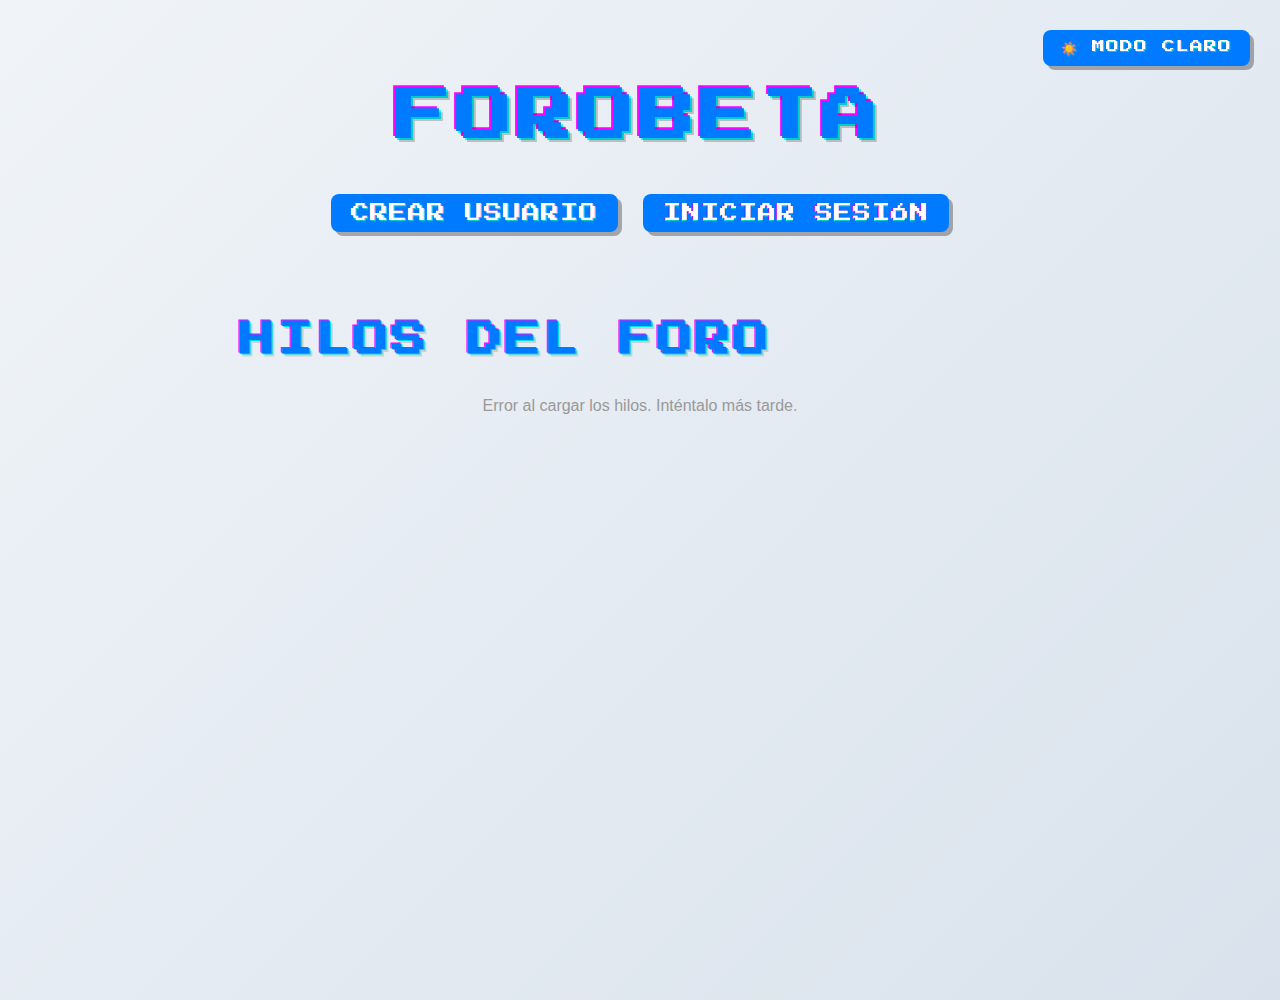
<file: index.html>
<!DOCTYPE html>
<html lang="es">
<head>
  <meta charset="UTF-8" />
  <title>ForoBeta</title>
  <link href="https://fonts.googleapis.com/css2?family=Press+Start+2P&display=swap" rel="stylesheet">
  <link rel="stylesheet" href="./css/style.css">
  <link rel="icon" href="/favicon.ico" type="image/x-icon">
</head>
<body>
  <h1>ForoBeta</h1>

  <div id="saludo-usuario" style="cursor: pointer;"></div>

  <button id="theme-toggle" class="theme-toggle-btn">☀️ Modo Claro</button>

  <div id="accionesNoLogueado">
    <button onclick="location.href='crear-usuario.html'">Crear Usuario</button>
    <button onclick="location.href='login.html'">Iniciar Sesión</button>
  </div>

  <div id="accionesLogueado" style="display:none;">
    <button onclick="location.href='crear-hilo.html'">Crear Hilo</button>
    <button onclick="cerrarSesion()">Cerrar Sesión</button>
  </div>


  <div class="hilos-container">
    <h2 class="hilos-titulo-foro">Hilos del Foro</h2>
    <div id="hilos-lista">
      <div class="loading">Cargando hilos...</div>
    </div>
  </div>

  <script type="module" src="./js/main.js"></script>
  <script src="js/theme.js"></script>

</body>
</html>
</file>
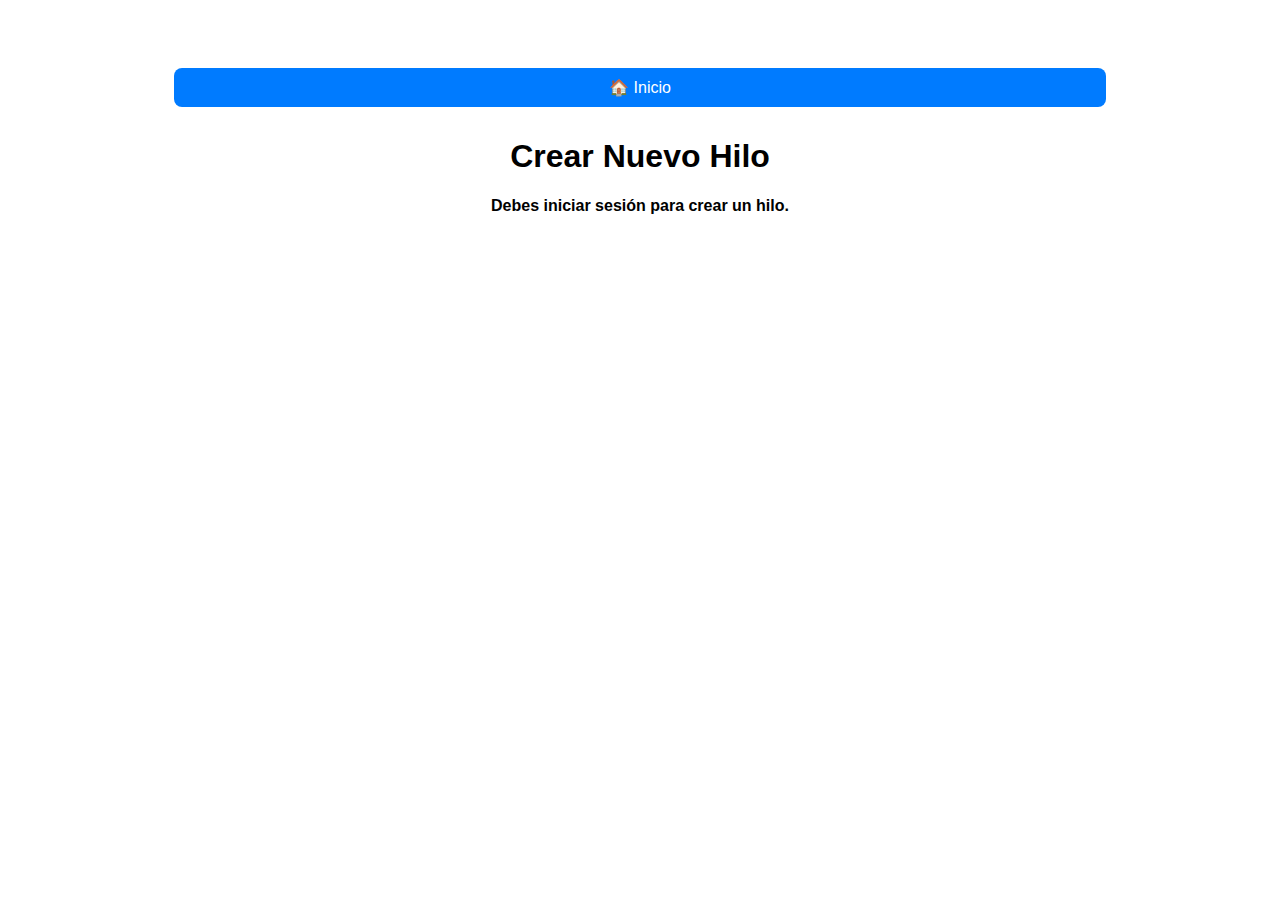
<file: crear-hilo.html>
<!DOCTYPE html>
<html lang="es">
<head>
  <meta charset="UTF-8">
  <title>Crear Hilo - ForoRamu</title>
  <style>
    body { font-family: Arial, sans-serif; padding: 50px; text-align: center; }
    input, textarea, button {
      width: 80%;
      padding: 10px;
      margin: 10px;
      font-size: 16px;
    }
    button {
      background-color: #28a745;
      color: white;
      border: none;
      border-radius: 8px;
      cursor: pointer;
    }
    button:hover { background-color: #218838; }
    #mensajeInfo { margin-top: 20px; font-weight: bold; }

    .boton-crearhilo {
      background-color: #007bff;
      color: white;
      border: none;
      padding: 10px 20px;
      border-radius: 8px;
      cursor: pointer;
      font-size: 16px;
    }

    .boton-crearhilo:hover {
      background-color: #0056b3;
    }

  </style>
</head>
<body>
  <button class="boton-crearhilo" onclick="location.href='index.html'">🏠 Inicio</button>

  <h1>Crear Nuevo Hilo</h1>
  <form id="formHilo">
    <input type="text" id="titulo" placeholder="Título del hilo" required /><br>
    <textarea id="mensajeContenido" rows="5" placeholder="Mensaje del hilo" required></textarea><br>
    <button type="submit">Publicar</button>
  </form>
  <p id="mensajeInfo"></p>

  <script>
  const API_URL = 'https://backend-forobeta.onrender.com';
  const token = localStorage.getItem('token');
  const mensajeInfo = document.getElementById('mensajeInfo');
  const textareaMensaje = document.getElementById('mensajeContenido');

  if (!token) {
    mensajeInfo.innerText = 'Debes iniciar sesión para crear un hilo.';
    document.getElementById('formHilo').style.display = 'none';
  }

  document.getElementById('formHilo').addEventListener('submit', async (e) => {
    e.preventDefault();

    const titulo = document.getElementById('titulo').value;
    const mensaje = textareaMensaje.value;

    try {
      const res = await fetch(`${API_URL}/hilos`, { // ✅ usa la URL absoluta aquí
        method: 'POST',
        headers: {
          'Content-Type': 'application/json',
          'Authorization': `Bearer ${token}`
        },
        body: JSON.stringify({
          titulo: titulo,
          mensaje_del_hilo: mensaje
        })
      });

      const data = await res.json();

      if (res.ok) {
        mensajeInfo.style.color = 'green';
        mensajeInfo.innerText = '¡Hilo creado con éxito! Redirigiendo...';
        document.getElementById('formHilo').reset();

        setTimeout(() => {
          window.location.href = 'index.html';
        }, 1000);
      } else {
        mensajeInfo.style.color = 'red';
        mensajeInfo.innerText = data.error || 'Error desconocido al crear hilo.';
      }
    } catch (error) {
      mensajeInfo.style.color = 'red';
      mensajeInfo.innerText = 'Error de conexión o del servidor: ' + error.message;
      console.error('Error en la petición fetch:', error);
    }
  });
</script>

</body>
</html>
</file>
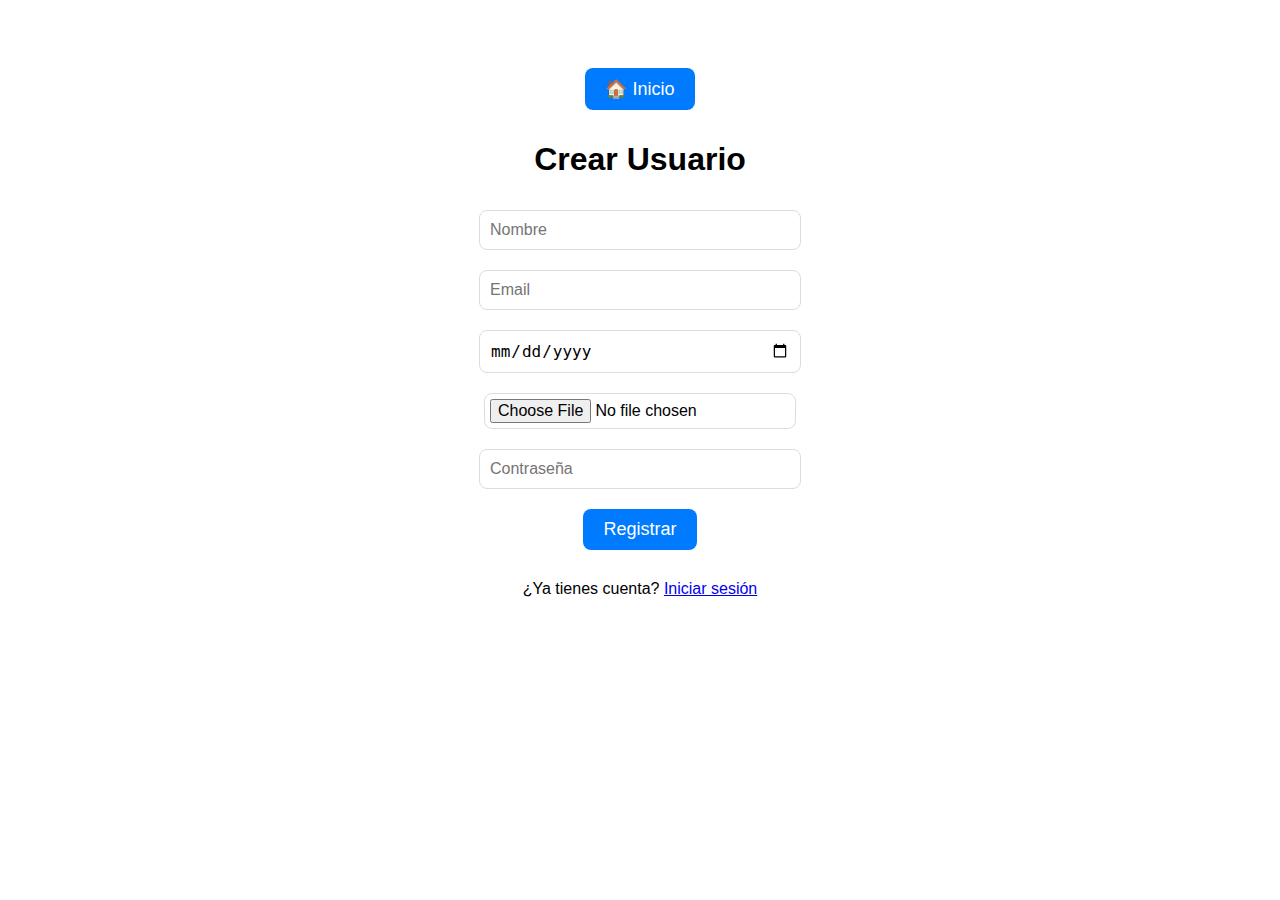
<file: crear-usuario.html>
<!DOCTYPE html>
<html lang="es">
<head>
  <meta charset="UTF-8">
  <title>ForoBeta - Crear Usuario</title>
  <style>
    body {
      font-family: Arial, sans-serif;
      text-align: center;
      padding: 50px;
    }
    button {
      font-size: 18px;
      padding: 10px 20px;
      margin: 10px;
      cursor: pointer;
      background-color: #007BFF;
      color: white;
      border: none;
      border-radius: 8px;
    }
    button:hover {
      background-color: #0056b3;
    }
    input {
      font-size: 16px;
      padding: 10px;
      margin: 10px;
      border: 1px solid #ddd;
      border-radius: 8px;
      width: 300px;
    }
    input[type="file"] {
      padding: 5px;
    }
    form {
      margin: 20px 0;
    }
    .error {
      color: red;
      margin: 10px 0;
    }
    .success {
      color: green;
      margin: 10px 0;
    }
    .caps-lock-warning {
      color: orange;
      font-size: 0.9em;
      margin-top: -5px;
      margin-bottom: 5px;
    }
  </style>
</head>
<body>
  <button onclick="location.href='index.html'">🏠 Inicio</button>

  <h1>Crear Usuario</h1>

  <form id="form-usuario">
    <input type="text" name="nombre" placeholder="Nombre" required><br>
    <input type="email" name="email" placeholder="Email" required><br>
    <input type="date" id="cumple" name="cumple" required><br>
    <input type="file" name="fotoperfil" accept="image/*"><br>
    <input type="password" name="password" id="password" placeholder="Contraseña" required><br>
    <div id="caps-lock-message" class="caps-lock-warning" style="display: none;">Bloq Mayús activado</div>
    <button type="submit">Registrar</button>
  </form>

  <div id="mensaje"></div>

  <p>¿Ya tienes cuenta? <a href="login.html">Iniciar sesión</a></p>

  <script>
    const API_URL = 'https://backend-forobeta.onrender.com';

    const passwordInput = document.getElementById('password');
    const capsLockMessage = document.getElementById('caps-lock-message');

    passwordInput.addEventListener('keydown', function(event) {
      capsLockMessage.style.display = event.getModifierState('CapsLock') ? 'block' : 'none';
    });

    passwordInput.addEventListener('keyup', function(event) {
      capsLockMessage.style.display = event.getModifierState('CapsLock') ? 'block' : 'none';
    });

    passwordInput.addEventListener('focus', function(event) {
      if (event.getModifierState && event.getModifierState('CapsLock')) {
        capsLockMessage.style.display = 'block';
      }
    });

    passwordInput.addEventListener('blur', function() {
      capsLockMessage.style.display = 'none';
    });

    document.getElementById('form-usuario').addEventListener('submit', async function(e) {
      e.preventDefault();

      const formData = new FormData(e.target);
      const datos = {
        nombre: formData.get('nombre'),
        email: formData.get('email'),
        cumple: formData.get('cumple'),
        password: formData.get('password')
        // fotoperfil aún no se procesa en esta versión
      };

      try {
        const response = await fetch(`${API_URL}/usuarios/registro`, {
          method: 'POST',
          headers: {
            'Content-Type': 'application/json'
          },
          body: JSON.stringify(datos)
        });

        const resultado = await response.json();

        if (response.ok) {
          localStorage.setItem('userId', resultado.usuario.id);
          document.getElementById('mensaje').innerHTML =
            '<div class="success">Usuario creado correctamente. Redirigiendo...</div>';
          setTimeout(() => {
            window.location.href = 'login.html';
          }, 1500);
        } else {
          document.getElementById('mensaje').innerHTML =
            `<div class="error">${resultado.error}</div>`;
        }
      } catch (error) {
        console.error('Error:', error);
        document.getElementById('mensaje').innerHTML =
          '<div class="error">Error de conexión</div>';
      }
    });
  </script>
</body>
</html>
</file>
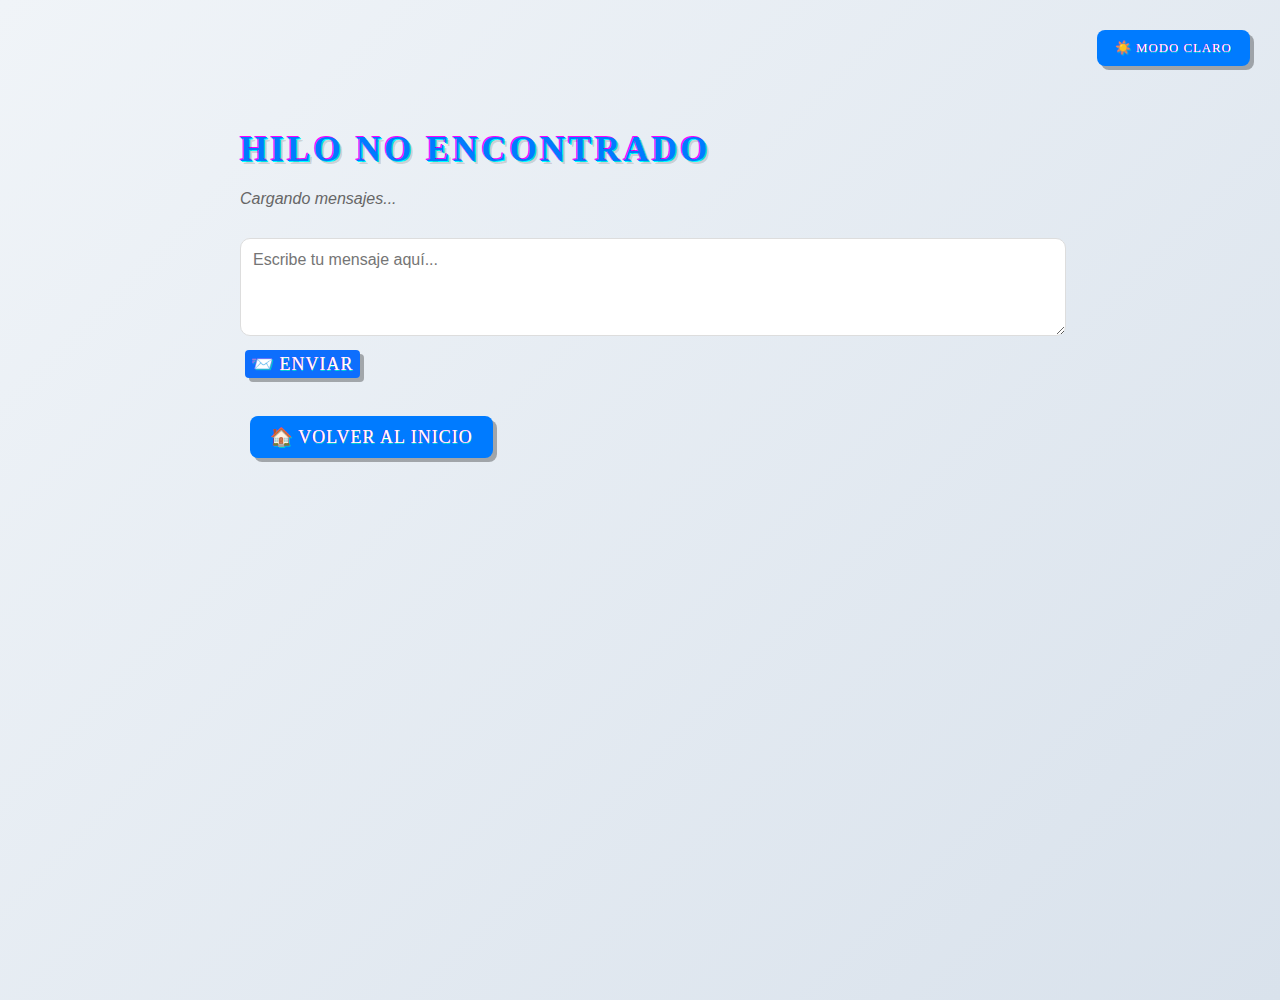
<file: hilo.html>
<!DOCTYPE html>
<html lang="es">
<head>
  <meta charset="UTF-8" />
  <meta name="viewport" content="width=device-width, initial-scale=1.0"/>
  <title>Hilo del Foro</title>
  <link rel="stylesheet" href="css/style.css">
</head>
<body>

  <!-- Botón de modo oscuro -->
  <button id="theme-toggle" class="theme-toggle-btn">☀️ Modo Claro</button>

  <!-- Saludo del usuario -->
  <div id="saludo-usuario"></div>

  <!-- Contenedor principal -->
  <main class="hilos-container">
    <h1 class="hilos-titulo-foro" id="titulo-hilo">Cargando título del hilo...</h1>

    <!-- Lista de mensajes -->
    <section id="mensajes" class="mensajes-lista">
      <div class="loading">Cargando mensajes...</div>
    </section>

    <!-- Formulario de nuevo mensaje -->
    <section id="form-respuesta" class="form-respuesta">
      <textarea id="mensaje-input" placeholder="Escribe tu mensaje aquí..." rows="4" class="mensaje-textarea"></textarea>
      <br>
      <button class="btn-editar" onclick="enviarMensaje()">📨 Enviar</button>
    </section>

    <br>
    <button class="btn-mensaje" onclick="location.href='index.html'">🏠 Volver al Inicio</button>
  </main>

  <script type="module" src="js/mensajes.js"></script>
  <script src="js/theme.js"></script>
</body>
</html>
</file>
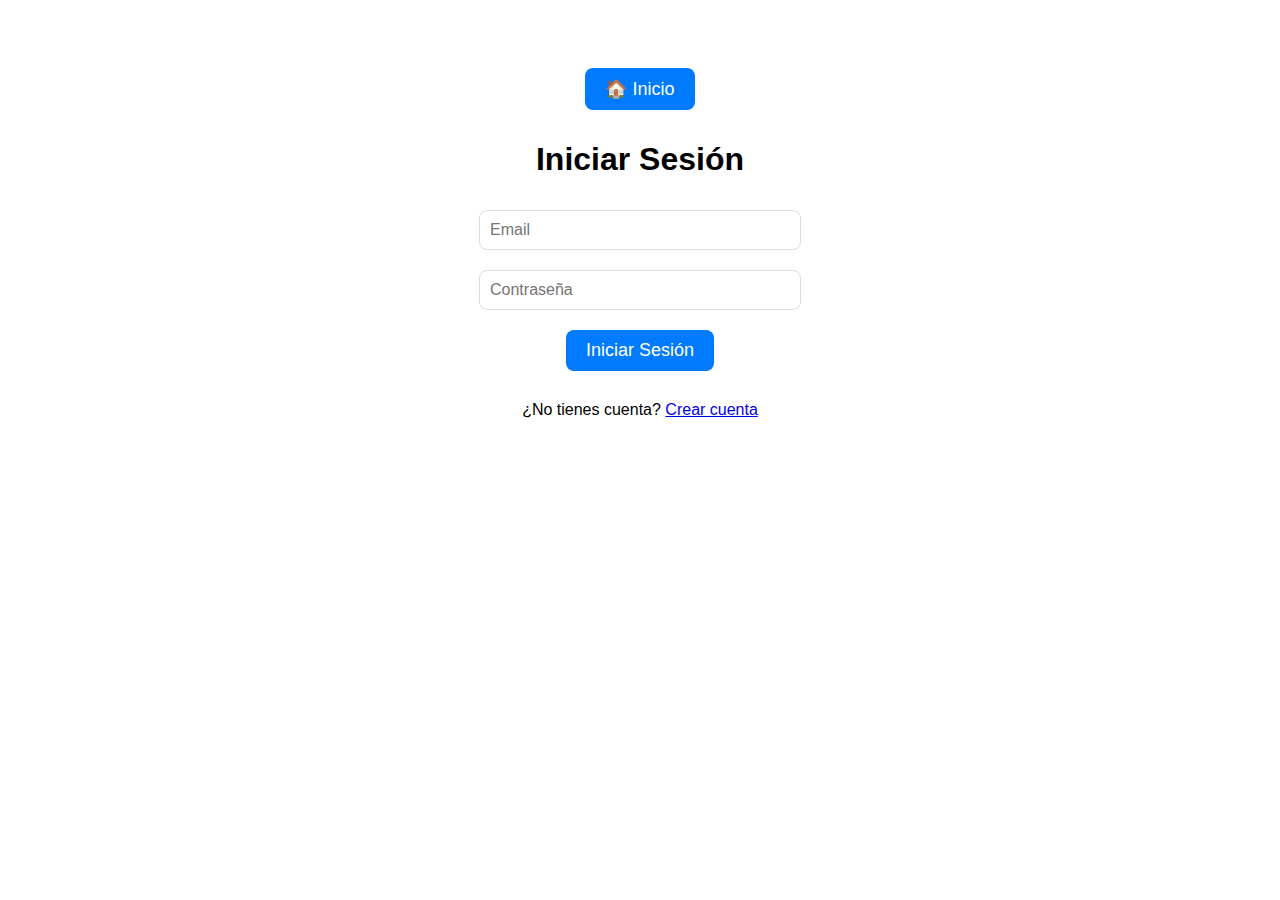
<file: login.html>
<!DOCTYPE html>
<html lang="es">
<head>
  <meta charset="UTF-8" />
  <title>ForoRamu - Login</title>
  <style>
    body { 
      font-family: Arial, sans-serif; 
      text-align: center; 
      padding: 50px; 
    }
    button {
      font-size: 18px;
      padding: 10px 20px;
      margin: 10px;
      cursor: pointer;
      background-color: #007BFF;
      color: white;
      border: none;
      border-radius: 8px;
    }
    button:hover { 
      background-color: #0056b3; 
    }
    
    input {
      font-size: 16px;
      padding: 10px;
      margin: 10px;
      border: 1px solid #ddd;
      border-radius: 8px;
      width: 300px;
    }
    
    form {
      margin: 20px 0;
    }
    
    .error {
      color: red;
      margin: 10px 0;
    }
    
    .success {
      color: green;
      margin: 10px 0;
    }
  </style>
</head>
<body>
  <button onclick="location.href='index.html'">🏠 Inicio</button>

  <h1>Iniciar Sesión</h1>

  <form id="loginForm">
    <input type="email" name="email" placeholder="Email" required><br>
    <input type="password" name="password" placeholder="Contraseña" required><br>
    <button type="submit">Iniciar Sesión</button>
  </form>

  <div id="mensaje"></div>

  <p>¿No tienes cuenta? <a href="crear-usuario.html">Crear cuenta</a></p>

  <script>
    const API_URL = 'https://backend-forobeta.onrender.com';
    document.getElementById('loginForm').addEventListener('submit', async function(e) {
      e.preventDefault();
      
      const formData = new FormData(e.target);
      const datos = {
        email: formData.get('email'),
        password: formData.get('password')
      };

      try {
        const response = await fetch('${API_URL}/usuarios/login', {
          method: 'POST',
          headers: {
            'Content-Type': 'application/json'
          },
          body: JSON.stringify(datos)
        });

        const resultado = await response.json();

        if (response.ok) {
          // Guardar token en localStorage
          localStorage.setItem('token', resultado.token);
          localStorage.setItem('usuario', JSON.stringify(resultado.usuario));
          
          document.getElementById('mensaje').innerHTML = 
            '<div class="success">Login exitoso. Redirigiendo...</div>';
          
          // Redirigir al inicio después de 1 segundo
          setTimeout(() => {
            window.location.href = 'index.html';
          }, 1000);
        } else {
          document.getElementById('mensaje').innerHTML = 
            `<div class="error">${resultado.error}</div>`;
        }
      } catch (error) {
        console.error('Error:', error);
        document.getElementById('mensaje').innerHTML = 
          '<div class="error">Error de conexión</div>';
      }
    });
  </script>
  <script type="module" src="./js/login.js"></script>
</body>
</html>
</file>
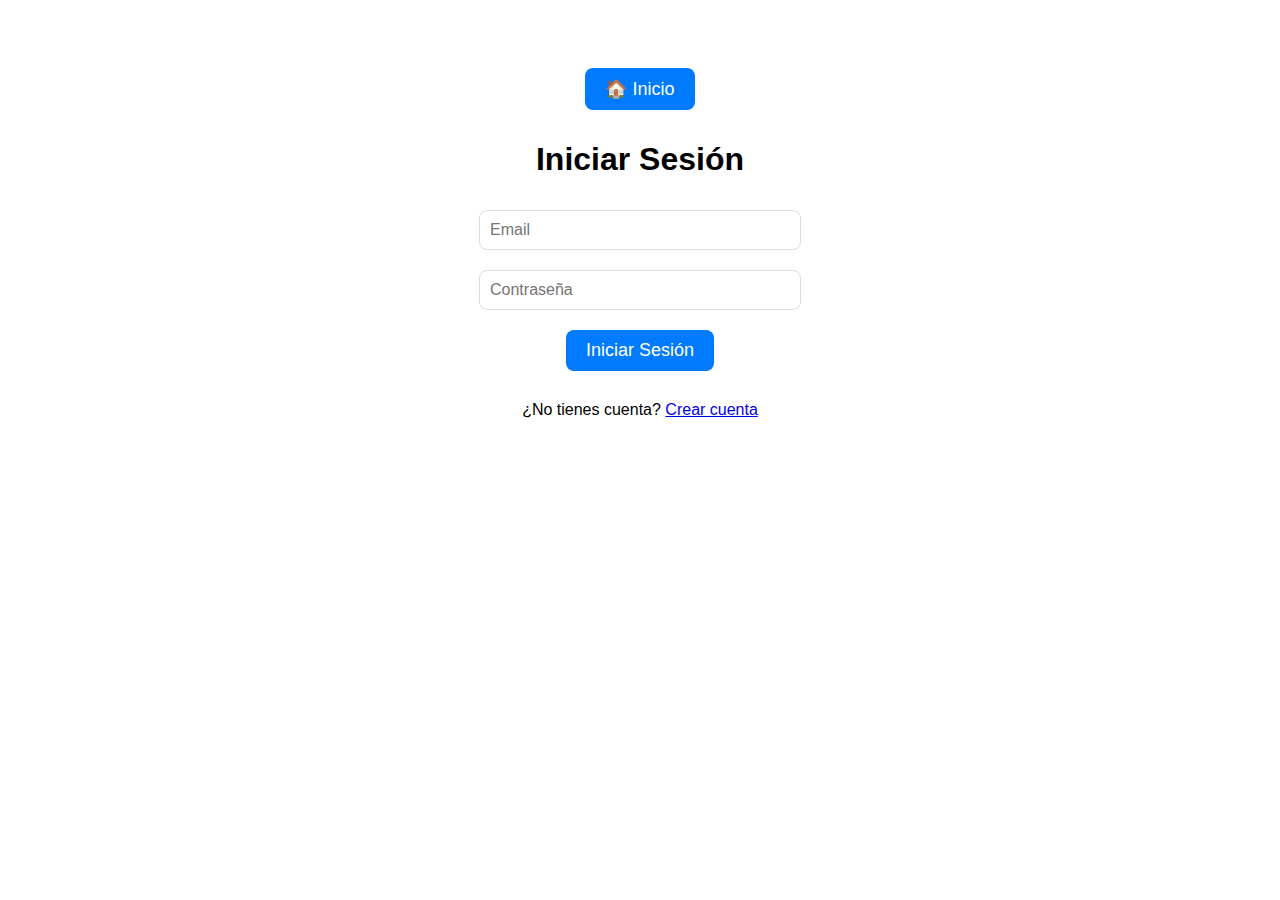
<file: perfil.html>
<!DOCTYPE html>
<html lang="es">
<head>
  <meta charset="UTF-8">
  <title>ForoBeta</title>
  <style>
    body { font-family: Arial, sans-serif; padding: 40px; text-align: center; }
    button {
      padding: 10px 20px;
      font-size: 16px;
      margin: 15px;
      border: none;
      border-radius: 8px;
      cursor: pointer;
    }
    .editar { background-color: #007bff; color: white; }
    .editar:hover { background-color: #0056b3; }
    .eliminar { background-color: #dc3545; color: white; }
    .eliminar:hover { background-color: #a71d2a; }
    .btn-perfil {
      font-size: 18px;
      padding: 10px 20px;
      margin: 10px;
      cursor: pointer;
      background-color: #007BFF;
      color: white;
      border: none;
      border-radius: 8px;
    }

    .btn-perfil:hover {
      background-color: #0056b3;
    }
  </style>
</head>
<body>
  <button class="btn-perfil" onclick="location.href='index.html'">🏠 Inicio</button>

  <h1>Mi Perfil</h1>
  <div id="perfil-info">
    <p><strong>Nombre:</strong> <span id="perfil-nombre"></span></p>
    <p><strong>Email:</strong> <span id="perfil-email"></span></p>
    <p><strong>Fecha de registro:</strong> <span id="perfil-fecha"></span></p>
  </div>

  <button class="editar" onclick="editarNombre()">✏️ Editar Nombre</button>
  <button class="eliminar" onclick="eliminarCuenta()">🗑️ Eliminar Cuenta</button>

<script src="./js/perfil.js"></script>
</body>
</html>
</file>
<file: css/style.css>
/* style.css */

/* Variables CSS para los colores del tema */
:root {
  /* Modo Claro por defecto */
  --color-bg-body: linear-gradient(135deg, #f0f4f8 0%, #d9e2ec 100%);
  --color-text-primary: #333;
  --color-heading: #007BFF;
  --color-button-bg: #007BFF;
  --color-button-hover-bg: #0056b3;
  --color-card-bg: #f8f9fa;
  --color-card-border: #ddd;
  --color-card-hover-bg: #e9ecef;
  --color-link: #007BFF;
  --color-link-hover: #0056b3;
  --color-saludo-bg: linear-gradient(135deg, #667eea 0%, #764ba2 100%);
  --color-saludo-border: rgba(255,255,255,0.2);
  --color-info-text: #666;
  --color-error-text: red;
  --color-success-text: green;
  --color-loading-text: #666;
  --color-no-hilos-text: #999;
  --color-heading-shadow-light: #FF00FF; /* Magenta */
  --color-heading-shadow-dark: #00FFFF; /* Cian */
  --color-button-border: #004d99; /* Borde oscuro para el modo claro */
  --color-animated-gradient-1-light: #f0f4f8;
  --color-animated-gradient-2-light: #d9e2ec;
  --color-animated-gradient-3-light: #c0d0e0; /* Un tercer color para el degradado */

}

/* Modo Oscuro - Se aplicará cuando el <body> tenga la clase 'dark-mode' */
body.dark-mode {
  --color-bg-body: linear-gradient(135deg, #2c3e50 0%, #1a252f 100%); /* Degradado oscuro */
  --color-text-primary: #ecf0f1; /* Texto claro */
  --color-heading: #ecf0f1; /* Títulos blanco */
  --color-button-bg: #8e44ad;
  --color-button-hover-bg: #6c3483;
  --color-card-bg: #34495e; /* Fondo de tarjetas más oscuro */
  --color-card-border: #444;
  --color-card-hover-bg: #40576f;
  --color-link: #9b59b6;
  --color-link-hover: #8e44ad;
  --color-saludo-bg: linear-gradient(135deg, #4b0082 0%, #800080 100%); /* Degradado saludo más oscuro/profundo */
  --color-saludo-border: rgba(255,255,255,0.1);
  --color-info-text: #bdc3c7;
  --color-error-text: #e74c3c;
  --color-success-text: #2ecc71;
  --color-loading-text: #bdc3c7;
  --color-no-hilos-text: #7f8c8d;
  --color-heading-shadow-light: #FF00FF; /* Mantiene el magenta */
  --color-heading-shadow-dark: #00FFFF; /* Mantiene el cian */
  --color-button-border: #5e3b7c; /* Borde más claro para el modo oscuro */
  --color-animated-gradient-1-dark: #2c3e50;
  --color-animated-gradient-2-dark: #1a252f;
  --color-animated-gradient-3-dark: #3a4b5c; /* Un tercer color para el degradado oscuro */
  background: linear-gradient(
    135deg,
    var(--color-animated-gradient-1-dark) 0%,
    var(--color-animated-gradient-2-dark) 50%,
    var(--color-animated-gradient-3-dark) 100%
  );
  background-size: 200% 200%; /* También en modo oscuro */
  animation: background-move 15s ease infinite alternate; /* Misma animación */

}

/* Aplicar las variables a los elementos */
body {
  font-family: Arial, sans-serif;
  text-align: center;
  padding: 50px;
  /* Elimina el background: var(--color-bg-body); actual y reemplázalo con el animado */
  background: linear-gradient(
    135deg,
    var(--color-animated-gradient-1-light) 0%,
    var(--color-animated-gradient-2-light) 50%,
    var(--color-animated-gradient-3-light) 100%
  );
  background-size: 200% 200%; /* Duplica el tamaño para que se pueda animar */
  min-height: 100vh;
  margin: 0;
  transition: color 0.5s ease; /* Solo transita el color de texto, el fondo será animado */
  animation: background-move 15s ease infinite alternate; /* Animación de movimiento */
}

/* Definición de la animación para el fondo */
@keyframes background-move {
  0% {
    background-position: 0% 50%; /* Punto de inicio del degradado */
  }
  100% {
    background-position: 100% 50%; /* Punto final del degradado */
  }
}

h1 {
  color: var(--color-heading); /* Aplica a los títulos */
  transition: color 0.5s ease;
}

button {
  font-size: 18px;
  padding: 10px 20px;
  margin: 10px;
  cursor: pointer;
  background-color: var(--color-button-bg); /* Variable para el botón */
  color: white;
  border: none;
  border-radius: 8px;
  transition: background-color 0.3s ease; /* Transición para hover */
}

button:hover {
  background-color: var(--color-button-hover-bg); /* Variable para el hover del botón */
}

/* Estilos para el saludo personalizado */
#saludo-usuario {
  background: var(--color-saludo-bg); /* Variable para el fondo del saludo */
  color: white;
  padding: 20px 30px;
  border-radius: 15px;
  margin: 25px auto;
  font-size: 1.4em;
  font-weight: bold;
  box-shadow: 0 8px 25px rgba(102, 126, 234, 0.3); /* Este shadow podría ajustarse para dark mode si quieres */
  max-width: 500px;
  display: none;
  animation: slideIn 0.6s ease-out;
  border: 2px solid var(--color-saludo-border); /* Variable para el borde del saludo */
  transition: background 0.5s ease, border-color 0.5s ease;
}

/* Estilos para la lista de hilos */
.hilos-container {
  max-width: 800px;
  margin: 30px auto;
  text-align: left;
}

.hilo-item {
  background-color: var(--color-card-bg); /* Variable para el fondo de las tarjetas */
  border: 1px solid var(--color-card-border); /* Variable para el borde de las tarjetas */
  border-radius: 8px;
  padding: 15px;
  margin: 10px 0;
  cursor: pointer;
  transition: all 0.3s ease;
}

.hilo-item:hover {
  background-color: var(--color-card-hover-bg); /* Variable para el hover de las tarjetas */
  transform: translateY(-2px);
  box-shadow: 0 4px 12px rgba(0,0,0,0.1); /* Este shadow también podría ajustarse */
}

.hilo-titulo {
  font-size: 18px;
  font-weight: bold;
  color: var(--color-link); /* Variable para el título del hilo */
  margin-bottom: 5px;
  transition: color 0.5s ease;
}

.hilo-info {
  font-size: 14px;
  color: var(--color-info-text); /* Variable para la info del hilo */
  transition: color 0.5s ease;
}

a {
  color: var(--color-link); /* Variable para enlaces */
  text-decoration: none;
  transition: color 0.5s ease;
}

a:hover {
  color: var(--color-link-hover); /* Variable para hover de enlaces */
}

/* ... y el resto de tus estilos ... */
.loading {
  color: var(--color-loading-text);
  font-style: italic;
}

.no-hilos {
  color: var(--color-no-hilos-text);
  text-align: center;
  padding: 20px;
}

.error {
  color: var(--color-error-text);
  margin: 10px 0;
}

.success {
  color: var(--color-success-text);
  margin: 10px 0;
}

/* Animaciones existentes */
@keyframes slideIn {
  from {
    opacity: 0;
    transform: translateY(-30px) scale(0.9);
  }
  to {
    opacity: 1;
    transform: translateY(0) scale(1);
  }
}

@keyframes slideOut {
  from {
    opacity: 1;
    transform: translateY(0) scale(1);
  }
  to {
    opacity: 0;
    transform: translateY(-30px) scale(0.9);
  }
}

.theme-toggle-btn {
  position: fixed; /* Lo fija respecto a la ventana del navegador */
  top: 20px;       /* Margen desde la parte superior */
  right: 20px;     /* Margen desde la parte derecha */
  z-index: 1000;   /* Asegura que esté por encima de otros elementos */
  /* Puedes añadir un poco de sombra o ajustar el padding si quieres */
  padding: 8px 15px; /* Un poco menos de padding que los otros botones si quieres */
  font-size: 16px;   /* Un poco más pequeño quizás */
  border-radius: 50px; /* Bordes más redondeados para un look de "píldora" */
  box-shadow: 0 4px 8px rgba(0,0,0,0.2); /* Sombra para que "flote" */
  transition: background-color 0.3s ease, transform 0.2s ease, box-shadow 0.2s ease;
}

.theme-toggle-btn:hover {
  transform: translateY(-2px); /* Pequeño efecto al pasar el ratón */
  box-shadow: 0 6px 12px rgba(0,0,0,0.3);
}

h1 {
  font-family: 'Press Start 2P', cursive; /* Fuente pixelada */
  font-size: 3.5em; /* Un tamaño generoso */
  color: var(--color-heading); /* Usa tu color de título del tema (azul/morado) */
  text-shadow: 
    4px 4px 0px rgba(0, 0, 0, 0.2), /* Sombra ligera para darle profundidad */
    -2px -2px 0px var(--color-heading-shadow-light), /* Efecto 3D / glitch */
    2px 2px 0px var(--color-heading-shadow-dark); /* Efecto 3D / glitch */
  letter-spacing: 5px; /* Espaciado entre letras para un efecto más ancho */
  margin-bottom: 40px; /* Margen para separarlo del contenido */
  text-transform: uppercase; /* Todo en mayúsculas */
  position: relative; /* Necesario para el efecto glitch */
  display: inline-block; /* Para que el glitch no ocupe todo el ancho */
  animation: glitch-text 2s infinite alternate ease-in-out;
}

/* Variables adicionales para el glitch */
:root {
    /* ... tus variables existentes ... */
    --color-heading-shadow-light: #FF00FF; /* Magenta */
    --color-heading-shadow-dark: #00FFFF; /* Cian */
}

body.dark-mode {
    /* ... tus variables existentes de dark mode ... */
    --color-heading-shadow-light: #FF00FF; /* Mantiene el magenta */
    --color-heading-shadow-dark: #00FFFF; /* Mantiene el cian */
}

/* Animación del efecto glitch */
@keyframes glitch-text {
  0% {
    text-shadow: 
      -2px -2px 0 var(--color-heading-shadow-light), 
      2px 2px 0 var(--color-heading-shadow-dark);
    transform: translate(0px, 0px);
  }
  25% {
    text-shadow: 
      2px 2px 0 var(--color-heading-shadow-light), 
      -2px -2px 0 var(--color-heading-shadow-dark);
    transform: translate(1px, -1px);
  }
  50% {
    text-shadow: 
      -2px 2px 0 var(--color-heading-shadow-light), 
      2px -2px 0 var(--color-heading-shadow-dark);
    transform: translate(-1px, 1px);
  }
  75% {
    text-shadow: 
      2px -2px 0 var(--color-heading-shadow-light), 
      -2px 2px 0 var(--color-heading-shadow-dark);
    transform: translate(1px, 1px);
  }
  100% {
    text-shadow: 
      -2px -2px 0 var(--color-heading-shadow-light), 
      2px 2px 0 var(--color-heading-shadow-dark);
    transform: translate(0px, 0px);
  }
}

/* Estilo para el título "Hilos del Foro" */
.hilos-titulo-foro {
  font-family: 'Press Start 2P', cursive; /* Misma fuente pixelada */
  font-size: 2.2em; /* Un tamaño un poco más pequeño que el h1, pero aún llamativo */
  color: var(--color-heading); /* Usa tu color de título del tema */
  text-shadow:
    3px 3px 0px rgba(0, 0, 0, 0.15), /* Sombra ligera */
    -1px -1px 0px var(--color-heading-shadow-light), /* Efecto glitch más sutil */
    1px 1px 0px var(--color-heading-shadow-dark);
  letter-spacing: 3px; /* Menos espaciado que el h1 para su tamaño */
  margin-top: 50px; /* Margen superior para separarlo */
  margin-bottom: 20px; /* Margen inferior */
  text-transform: uppercase; /* Todo en mayúsculas */
  position: relative;
  display: inline-block;
  animation: glitch-text 2s infinite alternate ease-in-out;
}

/* Estilos GENERALES para todos los botones, incluyendo el de tema */
button {
  font-family: 'Press Start 2P', cursive; /* ¡La fuente pixelada! */
  font-size: 0.9em; /* Un poco más pequeño que el título, pero legible */
  padding: 12px 20px; /* Un padding decente */
  margin: 10px;
  cursor: pointer;
  background-color: var(--color-button-bg);
  color: white; /* Color del texto del botón */
  border: 2px solid var(--color-button-border); /* Borde que puede cambiar */
  border-radius: 8px; /* O quizás un poco menos redondeado si quieres un look más retro */
  text-transform: uppercase; /* Mayúsculas para ese toque retro */
  letter-spacing: 1px; /* Un poco de espaciado para la fuente */
  text-shadow:
    1px 1px 0px rgba(0, 0, 0, 0.2), /* Sombra ligera para el texto */
    -0.5px -0.5px 0px var(--color-heading-shadow-light), /* Pequeño toque de glitch */
    0.5px 0.5px 0px var(--color-heading-shadow-dark); /* Pequeño toque de glitch */
  box-shadow: 4px 4px 0px rgba(0, 0, 0, 0.3); /* Sombra 3D para el botón */
  transition: background-color 0.3s ease, transform 0.2s ease, box-shadow 0.2s ease;
}

button:hover {
  background-color: var(--color-button-hover-bg);
  transform: translateY(-2px) translateX(-2px); /* Se mueve un poco al pasar el ratón */
  box-shadow: 6px 6px 0px rgba(0, 0, 0, 0.4); /* Sombra más pronunciada al pasar el ratón */
}

button:active {
  transform: translateY(2px) translateX(2px); /* Se "presiona" al hacer clic */
  box-shadow: 2px 2px 0px rgba(0, 0, 0, 0.2);
}


/* Estilos para el botón de cambio de tema (ajustados para el nuevo estilo base de botón) */
.theme-toggle-btn {
  position: fixed;
  top: 20px;
  right: 20px;
  z-index: 1000;
  padding: 10px 18px; /* Ajusta el padding para que no sea demasiado grande */
  font-size: 0.8em; /* Un poco más pequeño que los otros botones */
  border-radius: 8px; /* Bordes menos redondeados para el look retro */
  box-shadow: 4px 4px 0px rgba(0,0,0,0.3); /* Mantiene la sombra 3D */
  transition: background-color 0.3s ease, transform 0.2s ease, box-shadow 0.2s ease;
}

.theme-toggle-btn:hover {
  transform: translateY(-2px) translateX(-2px);
  box-shadow: 6px 6px 0px rgba(0,0,0,0.4);
}

.theme-toggle-btn:active {
  transform: translateY(2px) translateX(2px);
  box-shadow: 2px 2px 0px rgba(0,0,0,0.2);
}

.hilo-titulo {
  font-family: 'Press Start 2P', cursive; /* Misma fuente pixelada */
  font-size: 1.2em; /* Tamaño ajustado para títulos de hilo */
  font-weight: normal; /* La fuente ya tiene un peso intrínseco, no necesita bold */
  color: var(--color-link); /* Usa tu variable de color para enlaces/títulos de hilo */
  margin-bottom: 5px;
  text-transform: uppercase; /* Todo en mayúsculas */
  letter-spacing: 1px; /* Espaciado entre letras para la fuente */
  text-shadow:
    1px 1px 0px rgba(0, 0, 0, 0.1), /* Sombra muy sutil */
    -0.5px -0.5px 0px var(--color-heading-shadow-light), /* Pequeño toque de glitch */
    0.5px 0.5px 0px var(--color-heading-shadow-dark); /* Pequeño toque de glitch */
  position: relative; /* Necesario para la animación */
  display: inline-block; /* Para que la animación afecte solo al texto */
  transition: color 0.5s ease; /* Transición para cambios de color del tema */
}

body { 
      text-align: center; 
      padding: 50px; 
    }
    button {
      font-size: 18px;
      padding: 10px 20px;
      margin: 10px;
      cursor: pointer;
      background-color: #007BFF;
      color: white;
      border: none;
      border-radius: 8px;
    }
    button:hover { 
      background-color: #0056b3; 
    }
    
    /* Estilos para el saludo personalizado */
    #saludo-usuario {
      background: linear-gradient(135deg, #667eea 0%, #764ba2 100%);
      color: white;
      padding: 20px 30px;
      border-radius: 15px;
      margin: 25px auto;
      font-size: 1.4em;
      font-weight: bold;
      box-shadow: 0 8px 25px rgba(102, 126, 234, 0.3);
      max-width: 500px;
      display: none;
      animation: slideIn 0.6s ease-out;
      border: 2px solid rgba(255,255,255,0.2);
    }
    
    @keyframes slideIn {
      from { 
        opacity: 0; 
        transform: translateY(-30px) scale(0.9); 
      }
      to { 
        opacity: 1; 
        transform: translateY(0) scale(1); 
      }
    }
    
    @keyframes shine {
      0% { left: -100%; }
      100% { left: 100%; }
    }
    
    /* Estilos para la lista de hilos */
    .hilos-container {
      max-width: 800px;
      margin: 30px auto;
      text-align: left;
    }
    
    .hilo-item {
      background-color: #f8f9fa;
      border: 1px solid #ddd;
      border-radius: 8px;
      padding: 15px;
      margin: 10px 0;
      cursor: pointer;
      transition: all 0.3s ease;
    }
    
    .hilo-item:hover {
      background-color: #e9ecef;
      transform: translateY(-2px);
      box-shadow: 0 4px 12px rgba(0,0,0,0.1);
    }
    
    .hilo-titulo {
      font-size: 18px;
      font-weight: bold;
      color: #007BFF;
      margin-bottom: 5px;
    }
    
    .hilo-info {
      font-size: 14px;
      color: #666;
    }
    
    .loading {
      color: #666;
      font-style: italic;
    }
    
    .no-hilos {
      color: #999;
      text-align: center;
      padding: 20px;
    }
/* Estilos para el saludo personalizado */
#saludo-usuario {
  background: var(--color-saludo-bg);
  color: white;
  padding: 8px 15px; /* Reducido de 15px 25px */
  border-radius: 10px;
  margin: 0;
  font-size: 0.9em; /* Reducido de 1.1em para que el texto sea más pequeño */
  font-family: 'Press Start 2P', cursive;
  text-transform: uppercase;
  letter-spacing: 1px;
  text-shadow:
    1px 1px 0px rgba(0, 0, 0, 0.2),
    -0.5px -0.5px 0px var(--color-heading-shadow-light),
    0.5px 0.5px 0px var(--color-heading-shadow-dark);
  box-shadow: 0 5px 15px rgba(0,0,0,0.25);
  border: 2px solid var(--color-saludo-border);
  transition: background 0.5s ease, border-color 0.5s ease, color 0.5s ease;
  /* Posicionamiento en la esquina superior izquierda */
  position: fixed;
  top: 20px;
  left: 20px;
  z-index: 999;
  display: none; /* Asegura que no se muestre hasta que el JS lo active */
}

.btn-editar {
  background: #0d6efd;
  color: white;
  border: none;
  padding: 3px 6px;
  margin-left: 5px;
  cursor: pointer;
  border-radius: 4px;
}

.mensaje {
  background-color: var(--color-card-bg);
  border: 1px solid var(--color-card-border);
  border-radius: 10px;
  padding: 15px;
  margin: 15px 0;
  text-align: left;
  box-shadow: 0 3px 10px rgba(0, 0, 0, 0.1);
  transition: all 0.3s ease;
}

.mensaje p {
  font-size: 1em;
  margin: 0 0 10px;
  color: var(--color-text-primary);
}

.mensaje small {
  display: block;
  color: var(--color-info-text);
  font-size: 0.85em;
}

.form-respuesta {
  margin-top: 30px;
}

.mensaje-textarea {
  width: 100%;
  max-width: 800px;
  padding: 12px;
  font-size: 16px;
  border-radius: 10px;
  border: 1px solid var(--color-card-border);
  resize: vertical;
  font-family: inherit;
}
</file>
